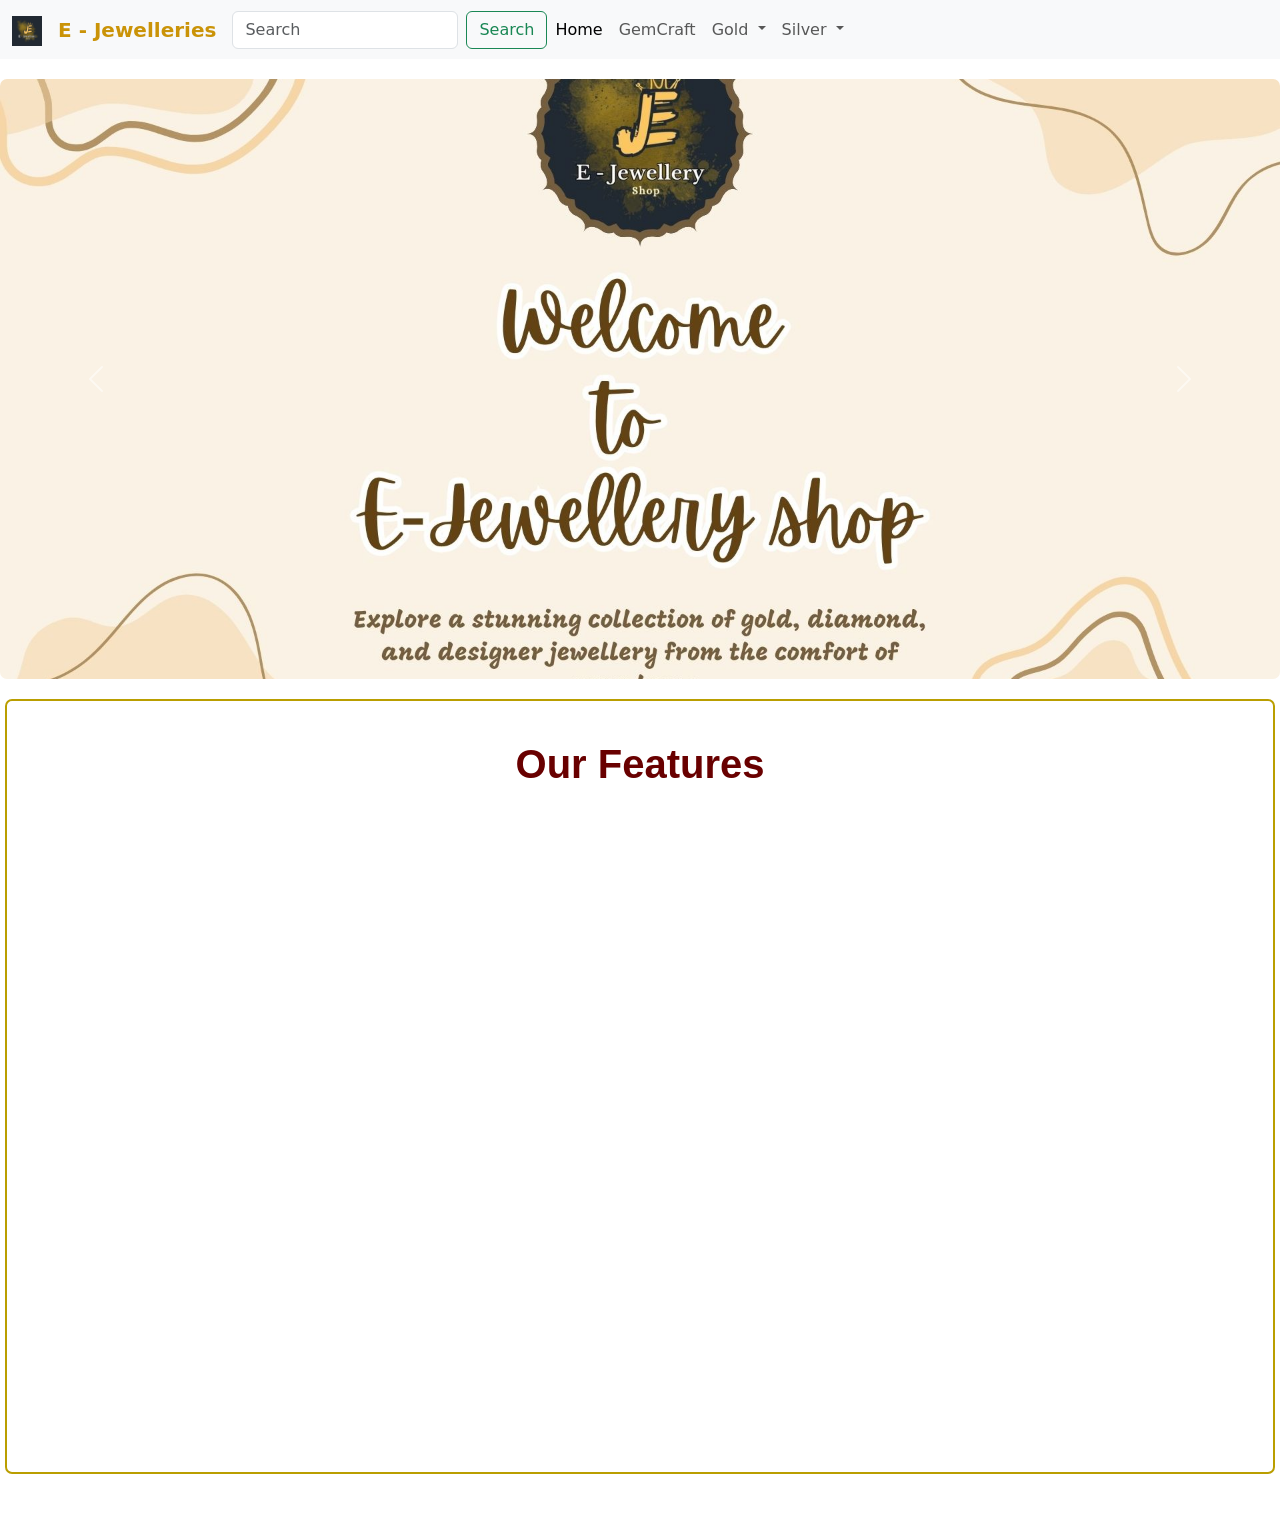
<file: index.html>
<!DOCTYPE html>
<html lang="en">
<head>
    <meta charset="UTF-8">
    <meta name="viewport" content="width=device-width, initial-scale=1.0">
    <title>E Jewellwery Shop</title>
    <link href="https://cdn.jsdelivr.net/npm/bootstrap@5.3.3/dist/css/bootstrap.min.css" rel="stylesheet" integrity="sha384-QWTKZyjpPEjISv5WaRU9OFeRpok6YctnYmDr5pNlyT2bRjXh0JMhjY6hW+ALEwIH" crossorigin="anonymous">
    <script src="https://cdn.jsdelivr.net/npm/@popperjs/core@2.11.8/dist/umd/popper.min.js" integrity="sha384-I7E8VVD/ismYTF4hNIPjVp/Zjvgyol6VFvRkX/vR+Vc4jQkC+hVqc2pM8ODewa9r" crossorigin="anonymous"></script>
<script src="https://cdn.jsdelivr.net/npm/bootstrap@5.3.3/dist/js/bootstrap.min.js" integrity="sha384-0pUGZvbkm6XF6gxjEnlmuGrJXVbNuzT9qBBavbLwCsOGabYfZo0T0to5eqruptLy" crossorigin="anonymous"></script>
    <link rel="stylesheet" href="assets/css/index.css">
    <link href="https://cdn.jsdelivr.net/npm/aos@2.3.4/dist/aos.css" rel="stylesheet">

</head>
<body>

  <nav class="navbar navbar-expand-lg navbar-light bg-light">
    <div class="container-fluid">
        <a class="navbar-brand" href="#">
            <img src="images/logo.png" alt="" width="30" height="30" class="d-inline-block align-text-top">
      <a class="navbar-brand fw-bold" href="#" id="navbar-brand">E - Jewelleries </a>
    
      <form class="d-flex">
        <input class="form-control me-2" type="search" placeholder="Search" aria-label="Search">
        <button class="btn btn-outline-success" type="submit">Search</button>
      </form>
      <button class="navbar-toggler" type="button" data-bs-toggle="collapse" data-bs-target="#navbarSupportedContent" aria-controls="navbarSupportedContent" aria-expanded="false" aria-label="Toggle navigation">
        <span class="navbar-toggler-icon"></span>
      </button>
      <div class="collapse navbar-collapse" id="navbarSupportedContent">
        <ul class="navbar-nav me-auto mb-2 mb-lg-0">
          <li class="nav-item">
            <a class="nav-link active" aria-current="page" href="#home">Home</a>
          </li>
          <li class="nav-item">
            <a class="nav-link" href="#">GemCraft</a>
          </li>   
          <li class="nav-item dropdown">
            <a class="nav-link dropdown-toggle" href="#" role="button" data-bs-toggle="dropdown" aria-expanded="false">
              Gold
            </a>
            <ul class="dropdown-menu">
              <li><a class="dropdown-item" href="#">Ring</a></li>
              <li><a class="dropdown-item" href="#">Bangles</a></li>
              <li><a class="dropdown-item" href="#">Earrings</a></li>
              <li><a class="dropdown-item" href="#">Necklaces</a></li>
            </ul>
          </li>
          
          <li class="nav-item dropdown">
            <a class="nav-link dropdown-toggle" href="#" id="navbarDropdown" role="button" data-bs-toggle="dropdown" aria-expanded="true">
              Silver
            </a>
            <ul class="dropdown-menu" aria-labelledby="navbarDropdown">
              <li><a class="dropdown-item" href="#">Ring</a></li>
              <li><a class="dropdown-item" href="#">Bangles</a></li>
              <li><a class="dropdown-item" href="#">Earrings</a></li>
              <li><a class="dropdown-item" href="#">Necklaces</a></li>
            
            </ul>
          </li>
        </ul>
        
      </div>
    </div>
  </nav>

      <div id="carouselExampleFade" class="carousel slide" data-bs-ride="carousel" data-bs-interval="3000">
        <div class="carousel-inner">
        <div class="carousel-inner">
          <div class="carousel-item active">
            <img src="images/welcome.jpg" class="d-block w-100" alt="Welcome image">
          </div>
          <div class="carousel-item">
            <img src="images/2.jpg" class="d-block w-100" alt="First Image">
          </div>
          <div class="carousel-item">
            <img src="images/3.jpg"class="d-block w-100" alt="Second Image">
          </div>
        <div class="carousel-item">
          <img src="images/4.jpg" class="d-block w-100" alt="Third Image">
        </div>
      
        <div class="carousel-item">
          <img src="images/5.jpg" class="d-block w-100" alt="Fourth Image">
        </div>

      </div>
        <button class="carousel-control-prev" type="button" data-bs-target="#carouselExampleFade" data-bs-slide="prev">
          <span class="carousel-control-prev-icon" aria-hidden="true"></span>
          <span class="visually-hidden">Previous</span>
        </button>
        <button class="carousel-control-next" type="button" data-bs-target="#carouselExampleFade" data-bs-slide="next">
          <span class="carousel-control-next-icon" aria-hidden="true"></span>
          <span class="visually-hidden">Next</span>
        </button>
      </div>

      <section class="features" data-aos="fade-up" data-aos-duration="1200" data-aos-delay="100" data-aos-easing="ease-in-out">
        <h1 class="featured-head text-center my-4">Our Features</h1>
      
        <div class="container">
          <div class="row">
            <!-- First Card -->
            <div class="col-md-4 mb-4">
              <div class="card " data-aos="fade-up" data-aos-duration="1200" data-aos-delay="120" data-aos-easing="ease-in-out">
                <h5 class="card-header text-center">Virtual Try-On</h5>
                <div class="card-body text-center">
                  <div class="image-container">
                    <img src="images/try-on.jpg" alt="Try-on Image" class="card-img-top">
                    <div class="overlay-text">
                      <h3 class="card-title">Gemify Your Look</h3>
                      <p class="card-text">"Try our AR-powered Virtual Try-On for a real-time jewellery preview!"</p>
                    </div>
                  </div>
                  <a href="#" class="btn btn-warning mt-3">Let's Try</a>
                </div>
              </div>
            </div>
      
            <!-- Second Card -->
            <div class="col-md-4 mb-4">
              <div class="card" data-aos="fade-up" data-aos-duration="1200" data-aos-delay="110" data-aos-easing="ease-in-out">
                <h5 class="card-header text-center">Virtual Try-On</h5>
                <div class="card-body text-center">
                  <div class="image-container">
                    <img src="images/try-on.jpg" alt="Try-on Image" class="card-img-top">
                    <div class="overlay-text">
                      <h3 class="card-title">Gemify Your Look</h3>
                      <p class="card-text">"Try our AR-powered Virtual Try-On for a real-time jewellery preview!"</p>
                    </div>
                  </div>
                  <a href="#" class="btn btn-warning mt-3">Let's Try</a>
                </div>
              </div>
            </div>
            <div class="col-md-4 mb-4">
              <div class="card" data-aos="fade-up" data-aos-duration="1200" data-aos-delay="100" data-aos-easing="ease-in-out">
                <h5 class="card-header text-center">Virtual Try-On</h5>
                <div class="card-body text-center">
                  <div class="image-container">
                    <img src="images/try-on.jpg" alt="Try-on Image" class="card-img-top">
                    <div class="overlay-text">
                      <h3 class="card-title">Gemify Your Look</h3>
                      <p class="card-text">"Try our AR-powered Virtual Try-On for a real-time jewellery preview!"</p>
                    </div>
                  </div>
                  <a href="#" class="btn btn-warning mt-3">Let's Try</a>
                </div>
              </div>
            </div>
          </div>
        </div>
      </section>
      
      
      

    <script src="https://cdn.jsdelivr.net/npm/bootstrap@5.3.0/dist/js/bootstrap.bundle.min.js"></script> 

    <!-- AOS Animation JS -->
<script src="https://cdn.jsdelivr.net/npm/aos@2.3.4/dist/aos.js"></script>
<script>
  AOS.init();
</script>

    
</body>
</html>
</file>
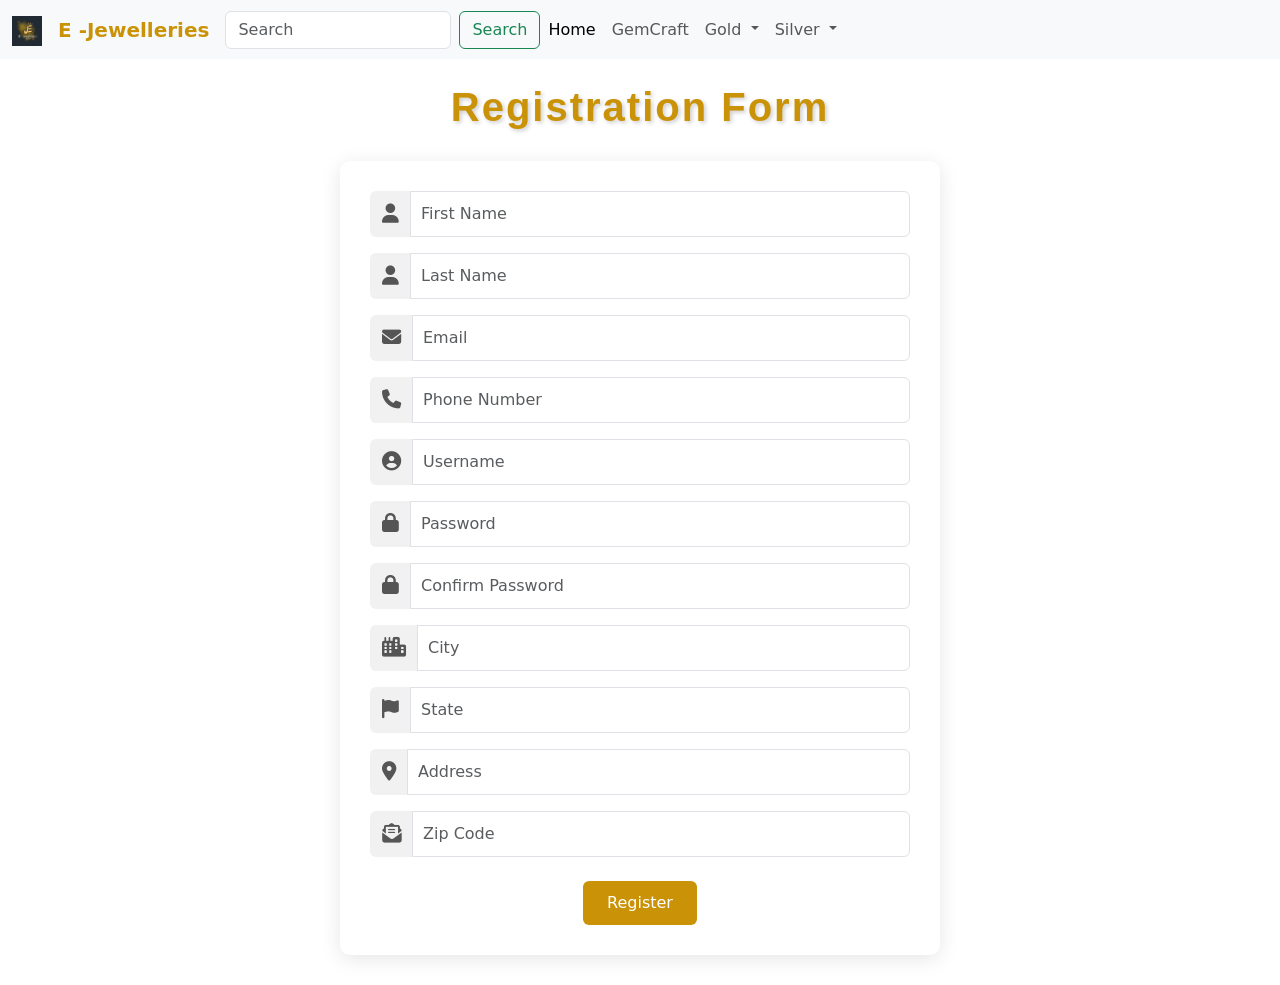
<file: pages/Registration.html>
<!DOCTYPE html>
<html lang="en">
<head>
    <meta charset="UTF-8">
    <meta name="viewport" content="width=device-width, initial-scale=1.0">
    <title>E Jewellwery Shop</title>
    <link href="https://cdn.jsdelivr.net/npm/bootstrap@5.3.3/dist/css/bootstrap.min.css" rel="stylesheet" integrity="sha384-QWTKZyjpPEjISv5WaRU9OFeRpok6YctnYmDr5pNlyT2bRjXh0JMhjY6hW+ALEwIH" crossorigin="anonymous">
    <script src="https://cdn.jsdelivr.net/npm/@popperjs/core@2.11.8/dist/umd/popper.min.js" integrity="sha384-I7E8VVD/ismYTF4hNIPjVp/Zjvgyol6VFvRkX/vR+Vc4jQkC+hVqc2pM8ODewa9r" crossorigin="anonymous"></script>
<script src="https://cdn.jsdelivr.net/npm/bootstrap@5.3.3/dist/js/bootstrap.min.js" integrity="sha384-0pUGZvbkm6XF6gxjEnlmuGrJXVbNuzT9qBBavbLwCsOGabYfZo0T0to5eqruptLy" crossorigin="anonymous"></script>
    <link rel="stylesheet" href="../assets/css/index.css">
    <link href="https://cdn.jsdelivr.net/npm/aos@2.3.4/dist/aos.css" rel="stylesheet">
    <link rel="stylesheet" href="../assets/css/Registration.css">
    <link rel="stylesheet" href="https://cdnjs.cloudflare.com/ajax/libs/font-awesome/6.5.0/css/all.min.css" integrity="sha512-yourspecifichashhere" crossorigin="anonymous" referrerpolicy="no-referrer" />
    <link rel="stylesheet" href="https://cdnjs.cloudflare.com/ajax/libs/font-awesome/6.5.0/css/all.min.css" integrity="sha512-Fo3rlrZj/k7ujTTXabObxzySZo5IgW+XZfL0zDz93w5iFUp8n0Lz6HfLWxA2v+hQ8t1tnFuT9r0AC+gD7u9f1g==" crossorigin="anonymous" referrerpolicy="no-referrer" />

</head>
<body>

  <nav class="navbar navbar-expand-lg navbar-light bg-light">
    <div class="container-fluid">
        <a class="navbar-brand" href="../index.html">
            <img src="../images/logo.png" alt="" width="30" height="30" class="d-inline-block align-text-top">
      <a class="navbar-brand fw-bold" href="../" id="navbar-brand">E -Jewelleries </a>
    
      <form class="d-flex">
        <input class="form-control me-2" type="search" placeholder="Search" aria-label="Search">
        <button class="btn btn-outline-success" type="submit">Search</button>
      </form>
      <button class="navbar-toggler" type="button" data-bs-toggle="collapse" data-bs-target="#navbarSupportedContent" aria-controls="navbarSupportedContent" aria-expanded="false" aria-label="Toggle navigation">
        <span class="navbar-toggler-icon"></span>
      </button>
      <div class="collapse navbar-collapse" id="navbarSupportedContent">
        <ul class="navbar-nav me-auto mb-2 mb-lg-0">
          <li class="nav-item">
            <a class="nav-link active" aria-current="page" href="#home">Home</a>
          </li>
          <li class="nav-item">
            <a class="nav-link" href="#">GemCraft</a>
          </li>   
          <li class="nav-item dropdown">
            <a class="nav-link dropdown-toggle" href="#" role="button" data-bs-toggle="dropdown" aria-expanded="false">
              Gold
            </a>
            <ul class="dropdown-menu">
              <li><a class="dropdown-item" href="#">Ring</a></li>
              <li><a class="dropdown-item" href="#">Bangles</a></li>
              <li><a class="dropdown-item" href="#">Earrings</a></li>
              <li><a class="dropdown-item" href="#">Necklaces</a></li>
            </ul>
          </li>
          
          <li class="nav-item dropdown">
            <a class="nav-link dropdown-toggle" href="#" id="navbarDropdown" role="button" data-bs-toggle="dropdown" aria-expanded="true">
              Silver
            </a>
            <ul class="dropdown-menu" aria-labelledby="navbarDropdown">
              <li><a class="dropdown-item" href="#">Ring</a></li>
              <li><a class="dropdown-item" href="#">Bangles</a></li>
              <li><a class="dropdown-item" href="#">Earrings</a></li>
              <li><a class="dropdown-item" href="#">Necklaces</a></li>
            
            </ul>
          </li>
        </ul>
        
      </div>
    </div>
  </nav>

  <h1 class="text-center my-4">Registration Form</h1>
<form class="container registration-form" style="max-width: 600px;">
  
  <!-- First Name -->
  <div class="input-group mb-3">
    <span class="input-group-text"><i class="fa-solid fa-user"></i></span>
    <input type="text" id="first-name" name="first-name" class="form-control" placeholder="First Name" required>
  </div>

  <!-- Last Name -->
  <div class="input-group mb-3">
    <span class="input-group-text"><i class="fa-solid fa-user"></i></span>
    <input type="text" id="last-name" name="last-name" class="form-control" placeholder="Last Name" required>
  </div>

  <!-- Email -->
  <div class="input-group mb-3">
    <span class="input-group-text"><i class="fa-solid fa-envelope"></i></span>
    <input type="email" id="email" name="email" class="form-control" placeholder="Email" required>
  </div>

  <!-- Phone Number -->
  <div class="input-group mb-3">
    <span class="input-group-text"><i class="fa-solid fa-phone"></i></span>
    <input type="tel" id="phone" name="phone" class="form-control" placeholder="Phone Number" required>
  </div>

  <!-- Username -->
  <div class="input-group mb-3">
    <span class="input-group-text"><i class="fa-solid fa-user-circle"></i></span>
    <input type="text" id="username" name="username" class="form-control" placeholder="Username" required>
  </div>

  <!-- DOB -->
 

  <!-- Password -->
  <div class="input-group mb-3">
    <span class="input-group-text"><i class="fa-solid fa-lock"></i></span>
    <input type="password" id="password" name="password" class="form-control" placeholder="Password" required>
  </div>

  <!-- Confirm Password -->
  <div class="input-group mb-3">
    <span class="input-group-text"><i class="fa-solid fa-lock"></i></span>
    <input type="password" id="confirm-password" name="confirm-password" class="form-control" placeholder="Confirm Password" required>
  </div>

  <!-- City -->
  <div class="input-group mb-3">
    <span class="input-group-text"><i class="fa-solid fa-city"></i></span>
    <input type="text" id="city" name="city" class="form-control" placeholder="City" required>
  </div>

  <!-- State -->
  <div class="input-group mb-3">
    <span class="input-group-text"><i class="fa-solid fa-flag"></i></span>
    <input type="text" id="state" name="state" class="form-control" placeholder="State" required>
  </div>

  <!-- Address -->
  <div class="input-group mb-3">
    <span class="input-group-text"><i class="fa-solid fa-location-dot"></i></span>
    <input type="text" id="address" name="address" class="form-control" placeholder="Address" required>
  </div>

  <!-- Zip Code -->
  <div class="input-group mb-4">
    <span class="input-group-text"><i class="fa-solid fa-envelope-open-text"></i></span>
    <input type="text" id="zip" name="zip" class="form-control" placeholder="Zip Code" required>
  </div>

  <!-- Submit -->
  <div class="text-center">
    <input type="submit" class="btn btn-primary px-4" value="Register">
  </div>

</form>

      
      

    <script src="https://cdn.jsdelivr.net/npm/bootstrap@5.3.0/dist/js/bootstrap.bundle.min.js"></script> 

    <!-- AOS Animation JS -->
<script src="https://cdn.jsdelivr.net/npm/aos@2.3.4/dist/aos.js"></script>
<script>
  AOS.init();
</script>

    
</body>
</html>
</file>
<file: assets/css/index.css>
.navbar-brand {
  color: #ca9307;
}

.navbar-toggler {
  color: #ca9307;
}

#carouselExampleFade {
  max-width: 100%;
  width: auto;
  margin: 20px auto;
  padding-bottom: 0px;
}

.carousel-control {
  width: auto;
}

.carousel-inner {
  max-height: 100%;
}

.carousel-item img {
  width: 100%;
  height: 600px;
  object-fit: cover;
  border-radius: 7px;
  animation: fadein 2s ease-in-out; 
}

@keyframes fadein {
  from {
    opacity: 0;
    tranform: scale(1.15);
  }
  to {
    opacity: 1;
    tranform: scale(1);
  }
}

.features {
  height: max-content;
  margin: 5px;
  border: 2px solid rgb(186, 158, 0);
  border-radius: 7px;
  color: rgb(105, 0, 0);
  padding: 15px;
  margin-top: 20px;
  
  justify-content: center;
  gap: 20px;

}

.featured-head {
  display: flexbox;
  font-size: 40px;
  text-align: center;
  font-family: 'Gill Sans', 'Gill Sans MT', Calibri, 'Trebuchet MS', sans-serif;
  font-weight: bold;

}

.card {
  display: flex;
  gap: 20px;
  margin-top: 25px;
  width:fit-content; /* Ensure responsiveness */
  max-width: 400px; /* Limit size */
  height: fit-content;
  margin: 7px auto;
  position: relative;
  z-index: 3;
  overflow: hidden;
}

.card-header {
  background-color: rgb(249, 244, 225);
  font-family: Georgia, 'Times New Roman', Times, serif;
  font-weight: bold;
  text-align: center;
}
.card-title{
  font-family:Arial, Helvetica, sans-serif;
 
  font-weight: bold;
  color:#e1b340;
  text-shadow: #0e0e0e 1px 4px 6px;
  -webkit-text-stroke: 0.5px #000000;
}

.card-text {
  font-family: Cambria, Cochin, Georgia, Times, 'Times New Roman', serif;
  text-align: justify;
  
}

.card-img-top {
  height: 350px;
  width: 100%;
  object-fit: cover;
 
}

.card-img-top:hover {
  transform: scale(1.08); /* Zoom effect on hover */
  transition: transform 0.3s ease-in-out; /* Smooth transition */
}

/* Image Container for Overlay */
.image-container {
  position: relative;
  width: 100%;
  margin-bottom: 5px;
}

.overlay-text {
  position:sticky;
  text-align: center;
  background:  rgba(249, 244, 225, 0.295); /* Better contrast */
  color: rgb(15, 15, 15);
  padding: 4px;
  align-self: center;
  
  width: 100%;
  font-weight: bold;
  margin: 5px;;
}

.try-on-button {

  background-color: #e1b340;
  border: 4px solid #e1b340;
  border-radius: 5px;
  padding: 8px 16px;
  color: rgb(7, 7, 7);
  text-decoration: none;
  font-weight: bold;
  display: inline-block; 
  width: fit-content;
  text-align: center;
}

.try-on-button:hover {
  background-color: #ffffff;
  border: 4px solid #e1b340;
}
</file>
<file: assets/css/Registration.css>
h1{ 
    text-align: center;
    font-size: 40px;
    color: #ca9307;
    margin-top: 20px;
    margin-bottom: 20px;
    font-family: 'Poppins', sans-serif;
    font-weight: 600;
    letter-spacing: 2px;
    text-shadow: 2px 2px 4px rgba(0, 0, 0, 0.2);
}

.registration-form {
    background-color: #fff;
    padding: 30px;
    border-radius: 10px;
    box-shadow: 0 4px 20px rgba(0, 0, 0, 0.1);
    margin: 30px auto;
    max-width: 600px;
}

.registration-form .input-group {
    margin-bottom: 20px;
}

.registration-form .input-group-text {
    background-color: #f1f1f1;
    border: none;
    border-radius: 0.375rem 0 0 0.375rem;
    font-size: 1.2rem;
    color: #555;
}

.registration-form input.form-control {
    border-radius: 0 0.375rem 0.375rem 0;
    font-size: 1rem;
    padding: 10px;
}

.registration-form input[type="submit"] {
    background-color:#ca9307;
    color: #fff;
    padding: 10px 30px;
    border: none;
    border-radius: 0.375rem;
    transition: background-color 0.3s ease;
}

.registration-form input[type="submit"]:hover {
    background-color: #b38f0090;
}

.registration-form h1 {
    text-align: center;
    margin-bottom: 30px;
    font-weight: 600;
}
</file>
